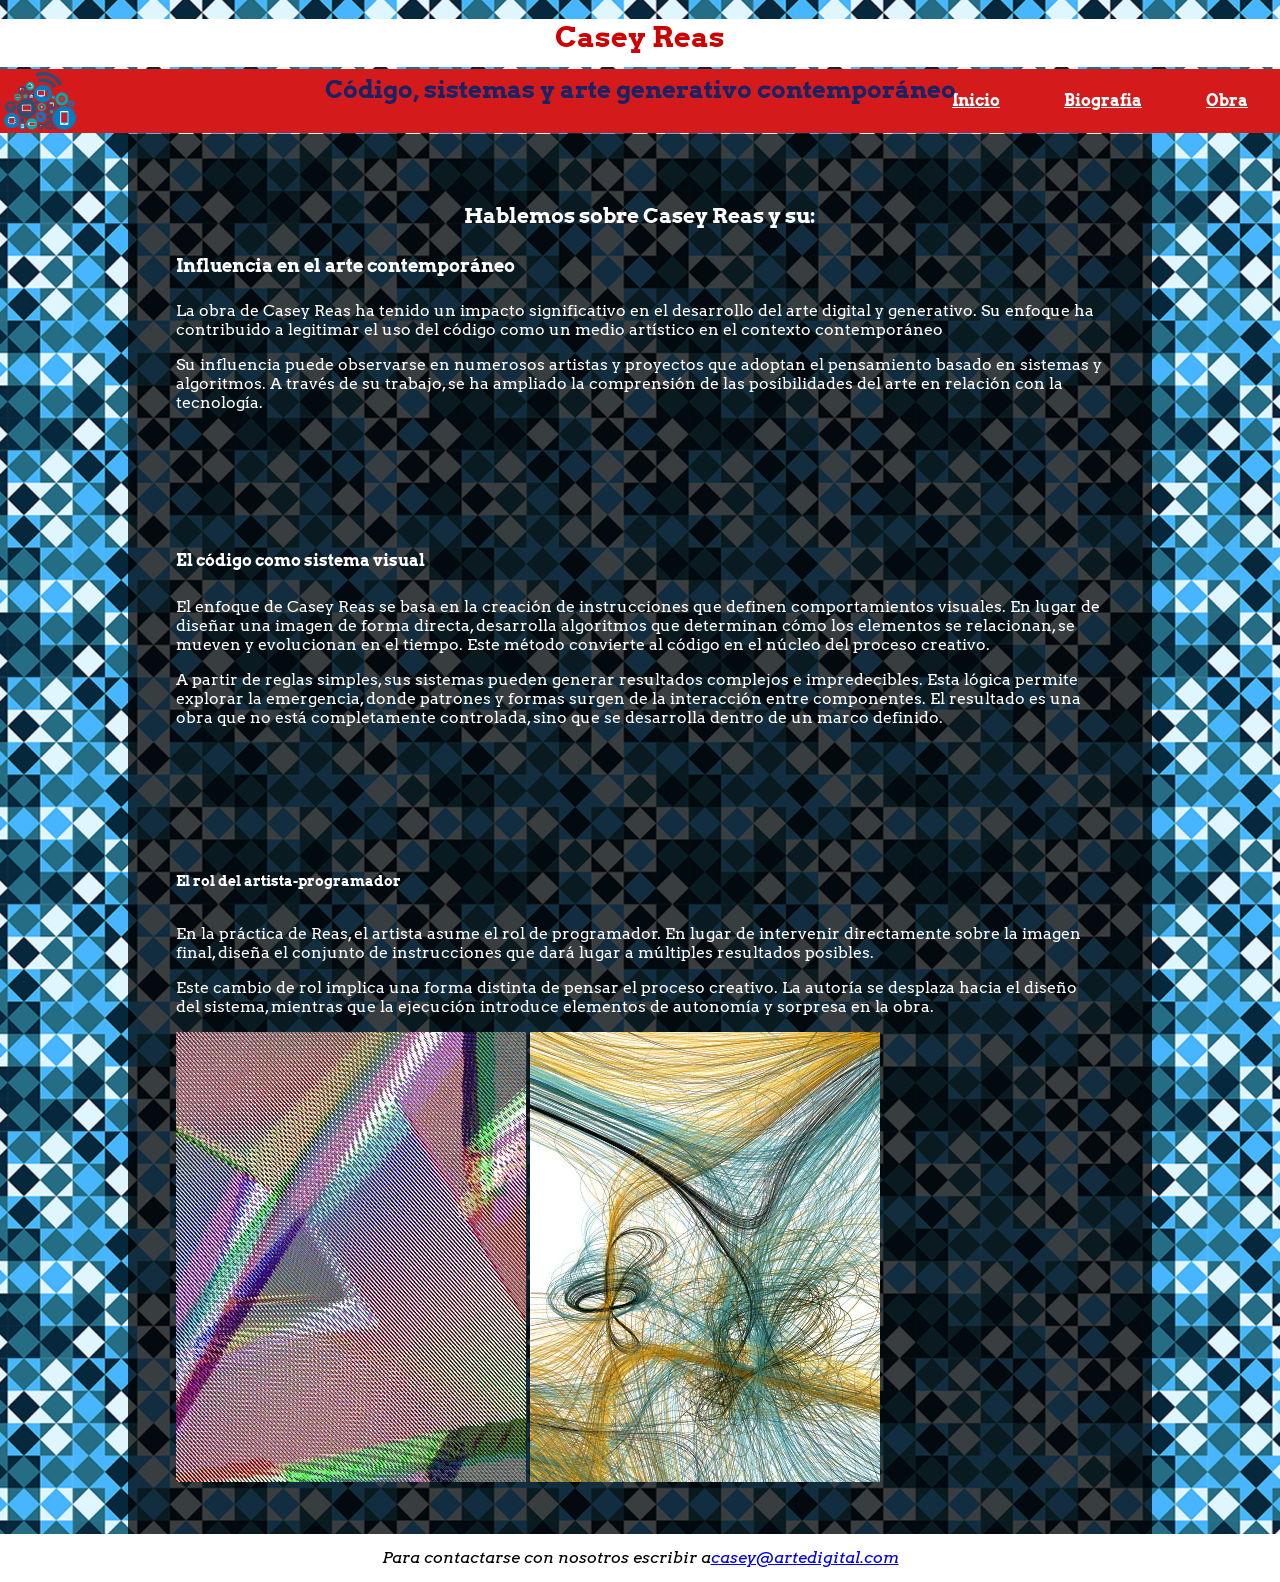
<file: index.html>
<!doctype html>
<html lang="es">
<head>
<meta charset="utf-8">
<title>Casey Reas y el arte generativo</title>
<link href="css/style.css" rel="stylesheet" type="text/css">
<link rel="preconnect" href="https://fonts.googleapis.com">
<link rel="preconnect" href="https://fonts.gstatic.com" crossorigin>
<link href="https://fonts.googleapis.com/css2?family=Arvo:ital,wght@0,400;0,700;1,400;1,700&display=swap" rel="stylesheet">
</head>
<body>
	<header>
		<div>
			<h1 class="red">Casey Reas</h1>
			<h2 class="darkblue">Código, sistemas y arte generativo contemporáneo</h2>
		</div>
    </header>
	<nav class="navegacion">
		<img src="img/logo.png" alt="Logo_del_buscador">
		<ul>
				<li><a href="index.html"><strong>Inicio</strong></a></li>
				<li><a href="biografia.html"><strong>Biografia</strong></a></li>
				<li><a href="sutrabajo.html"><strong>Obra</strong></a></li>
		</ul>
	</nav>
	<main>
			<article> 
			<h3>Hablemos sobre Casey Reas y su:</h3>
			<h4>Influencia en el arte contemporáneo</h4>
			<p>La obra de Casey Reas ha tenido un impacto significativo en el desarrollo del arte digital y generativo. Su enfoque ha contribuido a legitimar el uso del código como un medio artístico en el contexto contemporáneo
			</p>
			<p>Su influencia puede observarse en numerosos artistas y proyectos que adoptan el pensamiento basado en sistemas y algoritmos. A través de su trabajo, se ha ampliado la comprensión de las posibilidades del arte en relación con la tecnología.
			</p>
			</article>
			<article> 
			<h5>El código como sistema visual</h5>
			<p>El enfoque de Casey Reas se basa en la creación de instrucciones que definen comportamientos visuales. En lugar de diseñar una imagen de forma directa, desarrolla algoritmos que determinan cómo los elementos se relacionan, se mueven y evolucionan en el tiempo. Este método convierte al código en el núcleo del proceso creativo.
			</p>
			<p>A partir de reglas simples, sus sistemas pueden generar resultados complejos e impredecibles. Esta lógica permite explorar la emergencia, donde patrones y formas surgen de la interacción entre componentes. El resultado es una obra que no está completamente controlada, sino que se desarrolla dentro de un marco definido.
			</p>
			</article>
			<article> 
			<h6>El rol del artista-programador</h6>
			<p>En la práctica de Reas, el artista asume el rol de programador. En lugar de intervenir directamente sobre la imagen final, diseña el conjunto de instrucciones que dará lugar a múltiples resultados posibles.
			</p>
			<p>Este cambio de rol implica una forma distinta de pensar el proceso creativo. La autoría se desplaza hacia el diseño del sistema, mientras que la ejecución introduce elementos de autonomía y sorpresa en la obra.
			</p>
			<img src="img/reas-3.jpg" alt="Una_de_las_obras_de_Reas">   
				 <img src="img/reas-4.jpg" alt="Una_de_las_obras_de_Reas">  
			</article>

</main>
<footer>
  <address>Para contactarse con nosotros escribir a <a href="mailto:casey@artedigital.com">casey@artedigital.com</a></address>
</footer>
</body>
	
</html>
</file>
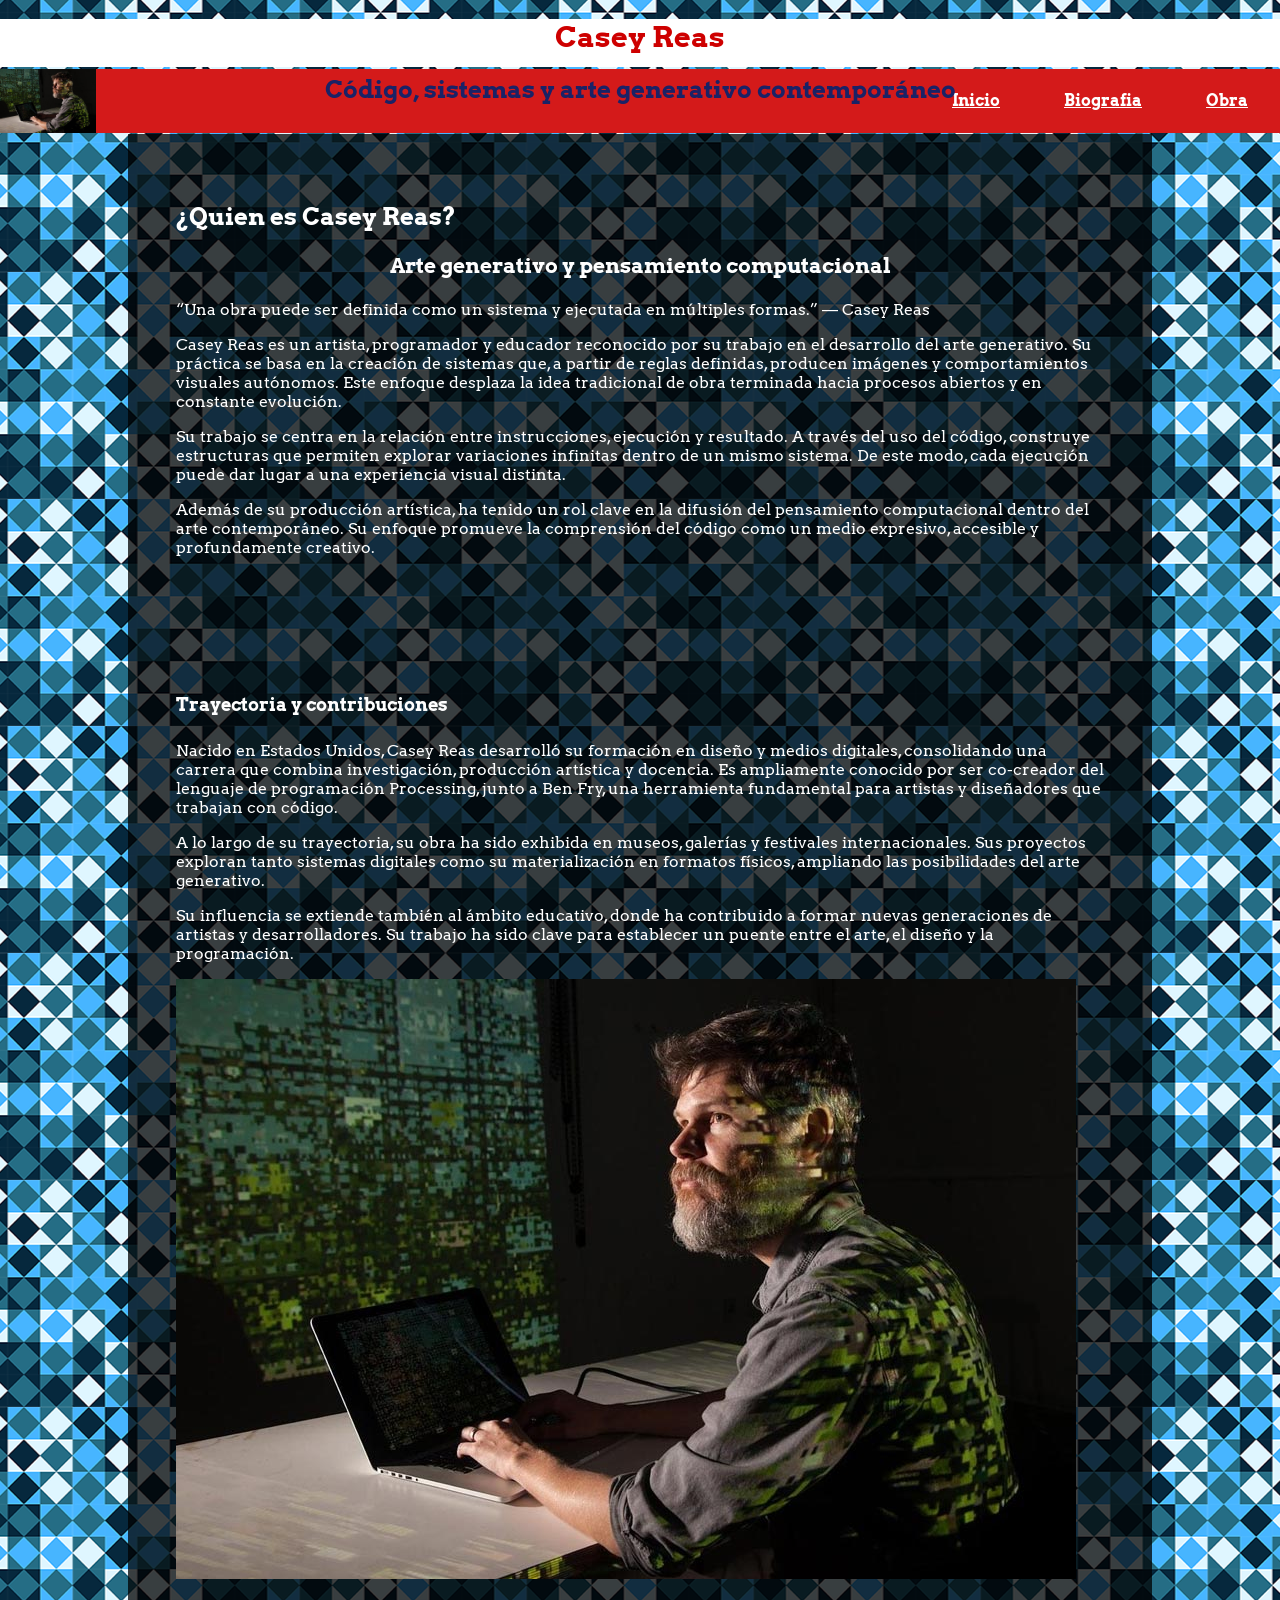
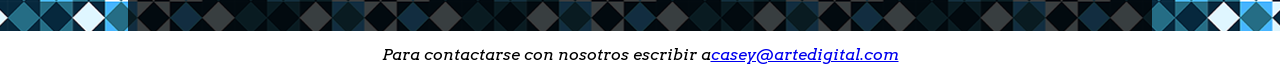
<file: biografia.html>
<!doctype html>
<html lang="es">
<head>
<meta charset="utf-8">
<title>Casey Reas y el arte generativo</title>
<link href="css/style.css" rel="stylesheet" type="text/css">
<link rel="preconnect" href="https://fonts.googleapis.com">
<link rel="preconnect" href="https://fonts.gstatic.com" crossorigin>
<link href="https://fonts.googleapis.com/css2?family=Arvo:ital,wght@0,400;0,700;1,400;1,700&display=swap" rel="stylesheet">
</head>
<body>
	<header>
		<div>
			<h1 class="red">Casey Reas</h1>
			<h2 class="darkblue">Código, sistemas y arte generativo contemporáneo</h2>
		</div>
    </header>
	<nav class="navegacion">
		<img src="img/reas-1.jpg" alt="Imagen_del_artista">
		<ul>
				<li><a href="index.html"><strong>Inicio</strong></a></li>
				<li><a href="biografia.html"><strong>Biografia</strong></a></li>
				<li><a href="sutrabajo.html"><strong>Obra</strong></a></li>
		</ul>
	</nav>
	<main>
			<article> 
			<h2>¿Quien es Casey Reas?</h2>
            <h3>Arte generativo y pensamiento computacional</h3>
             <p>“Una obra puede ser definida como un sistema y ejecutada en múltiples formas.” — Casey Reas
			</p>
			<p>Casey Reas es un artista, programador y educador reconocido por su trabajo en el desarrollo del arte generativo. Su práctica se basa en la creación de sistemas que, a partir de reglas definidas, producen imágenes y comportamientos visuales autónomos. Este enfoque desplaza la idea tradicional de obra terminada hacia procesos abiertos y en constante evolución.
			</p>
            <p>Su trabajo se centra en la relación entre instrucciones, ejecución y resultado. A través del uso del código, construye estructuras que permiten explorar variaciones infinitas dentro de un mismo sistema. De este modo, cada ejecución puede dar lugar a una experiencia visual distinta.
			</p>
             <p>Además de su producción artística, ha tenido un rol clave en la difusión del pensamiento computacional dentro del arte contemporáneo. Su enfoque promueve la comprensión del código como un medio expresivo, accesible y profundamente creativo.
			</p>
			</article>
             <article> 
			<h4>Trayectoria y contribuciones</h4>
            <p>Nacido en Estados Unidos, Casey Reas desarrolló su formación en diseño y medios digitales, consolidando una carrera que combina investigación, producción artística y docencia. Es ampliamente conocido por ser co-creador del lenguaje de programación Processing, junto a Ben Fry, una herramienta fundamental para artistas y diseñadores que trabajan con código.
            </p>
            <p>A lo largo de su trayectoria, su obra ha sido exhibida en museos, galerías y festivales internacionales. Sus proyectos exploran tanto sistemas digitales como su materialización en formatos físicos, ampliando las posibilidades del arte generativo.
            </p>
            <p>Su influencia se extiende también al ámbito educativo, donde ha contribuido a formar nuevas generaciones de artistas y desarrolladores. Su trabajo ha sido clave para establecer un puente entre el arte, el diseño y la programación.
            </p>
			 <img src="img/reas-1.jpg" alt="Imagen_de_Reas">  
        </article>

</main>
<footer>
  <address>Para contactarse con nosotros escribir a <a href="mailto:casey@artedigital.com">casey@artedigital.com</a></address>
</footer>
</body>
	
</html>
</file>
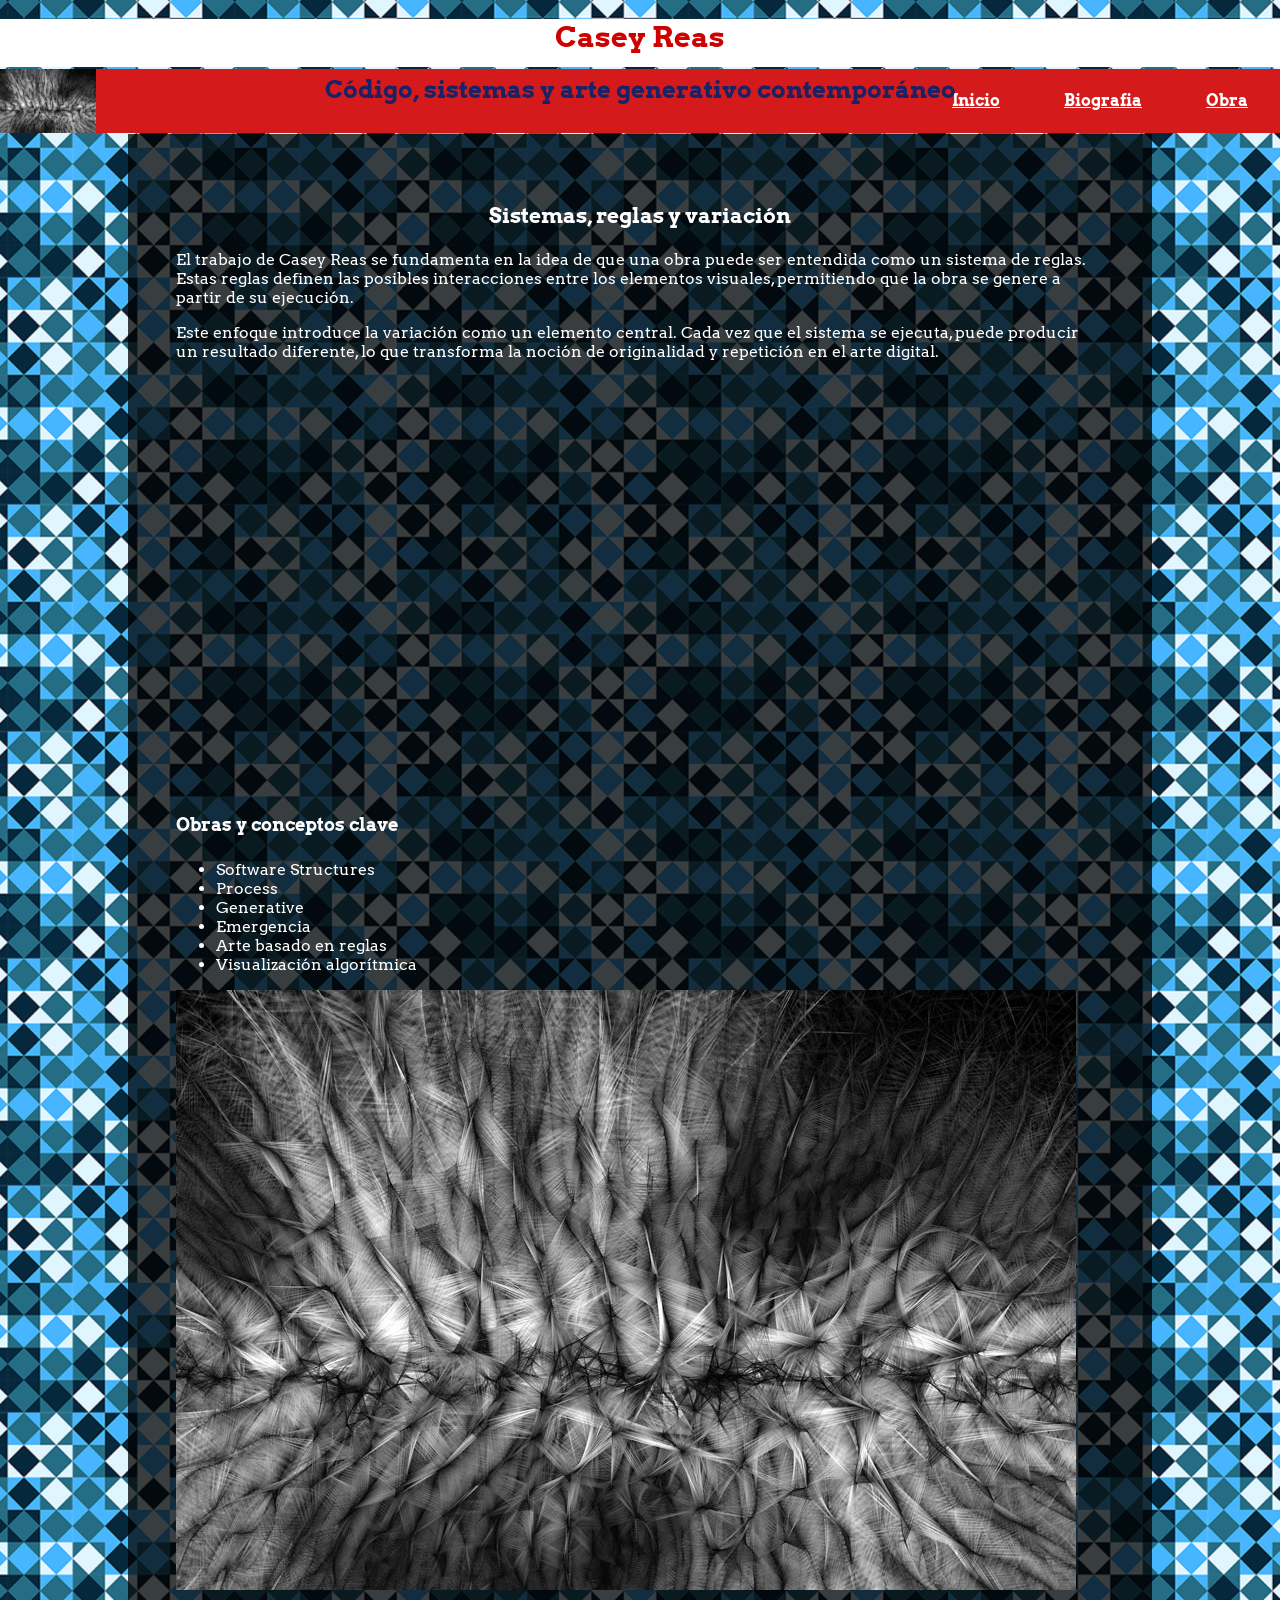
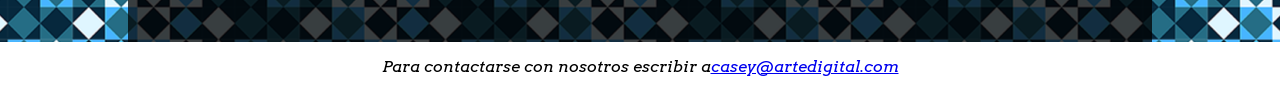
<file: sutrabajo.html>
<!doctype html>
<html lang="es">
<head>
<meta charset="utf-8">
<title>Casey Reas y el arte generativo</title>
<link href="css/style.css" rel="stylesheet" type="text/css">
<link rel="preconnect" href="https://fonts.googleapis.com">
<link rel="preconnect" href="https://fonts.gstatic.com" crossorigin>
<link href="https://fonts.googleapis.com/css2?family=Arvo:ital,wght@0,400;0,700;1,400;1,700&display=swap" rel="stylesheet">
</head>
<body>
	<header>
		<div>
			<h1 class="red">Casey Reas</h1>
			<h2 class="darkblue">Código, sistemas y arte generativo contemporáneo</h2>
		</div>
    </header>
	<nav class="navegacion">
		<img src="img/reas-2.jpg" alt="Imagen_de_una_de_sus_obras">
		<ul>
				<li><a href="index.html"><strong>Inicio</strong></a></li>
				<li><a href="biografia.html"><strong>Biografia</strong></a></li>
				<li><a href="sutrabajo.html"><strong>Obra</strong></a></li>
		</ul>
	</nav>
    <main>
        <article> 
			<h3>Sistemas, reglas y variación</h3>
			<p>El trabajo de Casey Reas se fundamenta en la idea de que una obra puede ser entendida como un sistema de reglas. Estas reglas definen las posibles interacciones entre los elementos visuales, permitiendo que la obra se genere a partir de su ejecución.
            </p>
            <p>Este enfoque introduce la variación como un elemento central. Cada vez que el sistema se ejecuta, puede producir un resultado diferente, lo que transforma la noción de originalidad y repetición en el arte digital.
            </p>
            <iframe width="560" height="315" src="https://www.youtube.com/embed/_8DMEHxOLQE?si=lj7sCpOaWzcF2Jt4" title="YouTube video player" frameborder="0" allow="accelerometer; autoplay; clipboard-write; encrypted-media; gyroscope; picture-in-picture; web-share" referrerpolicy="strict-origin-when-cross-origin" allowfullscreen></iframe>
		</article>
         <article> 
			<h4>Obras y conceptos clave</h4>
				<ul>
				<li>Software Structures</li>
                    <li>Process</li>
                        <li>Generative</li>
                             <li>Emergencia</li>
                             <li>Arte basado en reglas</li>
                             <li>Visualización algorítmica</li>
		</ul> 
			  <img src="img/reas-2.jpg" alt="Una_de_las_obras_de_Reas">  
		</article>
    </main>
<footer>
  <address>Para contactarse con nosotros escribir a <a href="mailto:casey@artedigital.com">casey@artedigital.com</a></address>
</footer>
</body>
	
</html>
</file>
<file: css/style.css>
body {
	font-family: "Arvo", sans-serif;
    background-image: url("../img/fondo.png");
    background-position: center;
    background-size:auto;
    margin: 0;
    clear: left;
    float: none;
    display: inline;
	min-height: 100vh;
}
h1 {
	font-size: 1.8rem;
}

h2 {
	font-size: 1.5rem;
}

h3 {
	font-size: 1.3rem;
}

h4 {
	font-size: 1.15rem;
}

h5 {
	font-size: 1rem;
}

h6 {
	font-size: 0.9rem;
}
main {height:auto;
}
header {
    height: 3rem;
    background-color: #ffffff;
    margin: 0;
    padding: 0;
    border: 0;
}

header div {text-align: center;
			margin: 0;
			padding:0;
}
header div h1, h2,{display: inline;
}
header div h3
a {text-decoration: none}
nav {height: 4rem;
	background: rgb(212, 26, 26);
	margin-top:0.1rem;
	margin-bottom:0.1rem;}

nav img {
    height: 100%;
    padding: 0;
    display: inline-block;}
nav ul {list-style: none;
		height: 100%;
		float: right
		;padding: 0
		;margin: 0;
		align-items: center;
		display:flex
		;text-align: center;}
nav li {display: inline-flex;
		padding-left: 2rem;
		padding-right: 2rem}
nav a {color: rgb(255, 255, 255)}
nav a:hover {color: rgb(26, 89, 226);}
nav a:visited {color:black;}
article {background: rgba(0,0,0,0.75);
		color: white;
		margin: 0 10% ;
		padding: 3rem;
		
}

article iframe {display:block;
		margin: 0 auto;
		border:0;
}
article h3 {text-align: center}

footer address {background: #ffffff;
		height: 3rem;
		display: flex;
  		justify-content: center;
	  	align-items: center;
		margin: 0;
		padding: 0;
}

.darkblue {color: rgb(26, 34, 102);}
.red {color: #ce0000;}

@media (max-width: 960px){
header {background: #ffffff;}
	
}
</file>
